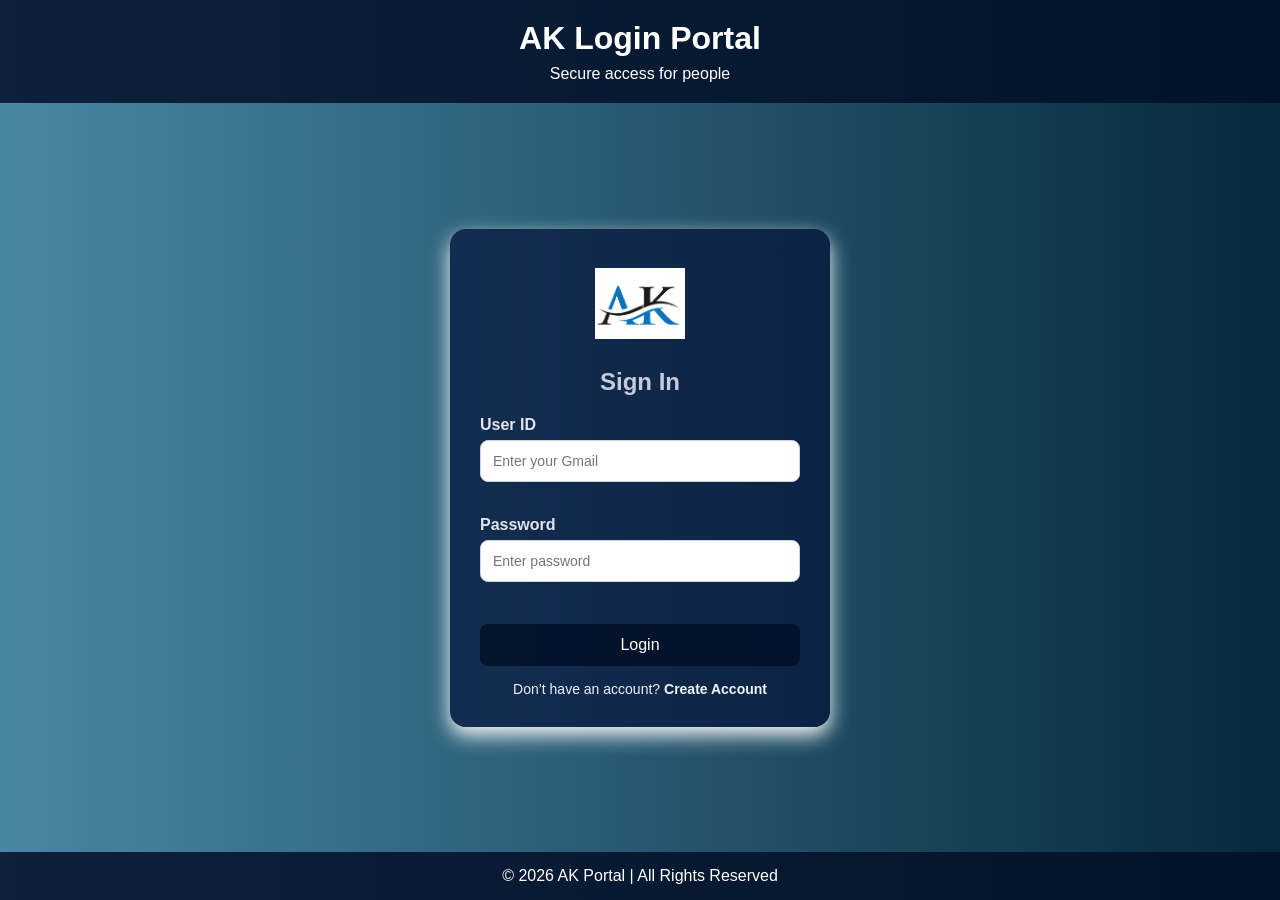
<file: index.html>
<!DOCTYPE html>
<html lang="en">

<head>
  <!-- Character encoding -->
  <meta charset="UTF-8" />

  <!-- Makes the page responsive on mobile/laptop screens -->
  <meta name="viewport" content="width=device-width, initial-scale=1.0" />

  <!-- Title shown in browser tab -->
  <title>Login Portal</title>

  <!-- Linking external CSS file -->
  <link rel="stylesheet" href="style.css" />
</head>

<body>

  <!-- Header section at the top -->
  <header class="site-header">
    <h1>AK Login Portal</h1>
    <p>Secure access for people</p>
  </header>

  <!-- Main content area -->
  <main class="main-content">
    <div class="login-card">

      <!-- Logo image -->
      <img src="logo1.png" alt="Portal Logo" class="logo1" />

      <!-- Login form heading -->
      <h2>Sign In</h2>

      <!-- Login form -->
      <form id="loginForm">

        <!-- Gmail input label -->
        <label for="username">User ID</label>

        <!-- Input box for Gmail -->
        <input type="email" id="username" placeholder="Enter your Gmail" />

        <!-- Error message for Gmail -->
        <small id="usernameError" class="error-message"></small>

        <!-- Password input label -->
        <label for="password">Password</label>

        <!-- Input box for password -->
        <input type="password" id="password" placeholder="Enter password" />

        <!-- Error message for password -->
        <small id="passwordError" class="error-message"></small>

        <!-- Submit button -->
        <button type="submit">Login</button>


        <p class="register-link">
          Don’t have an account?
          <a href="register.html">Create Account</a>
        </p>
      </form>
    </div>
  </main>

  <!-- Footer section -->
  <footer class="site-footer">
    <p>© 2026 AK Portal | All Rights Reserved</p>
  </footer>

  <!-- Linking external JavaScript file -->
  <script src="script.js"></script>
</body>

</html>
</file>
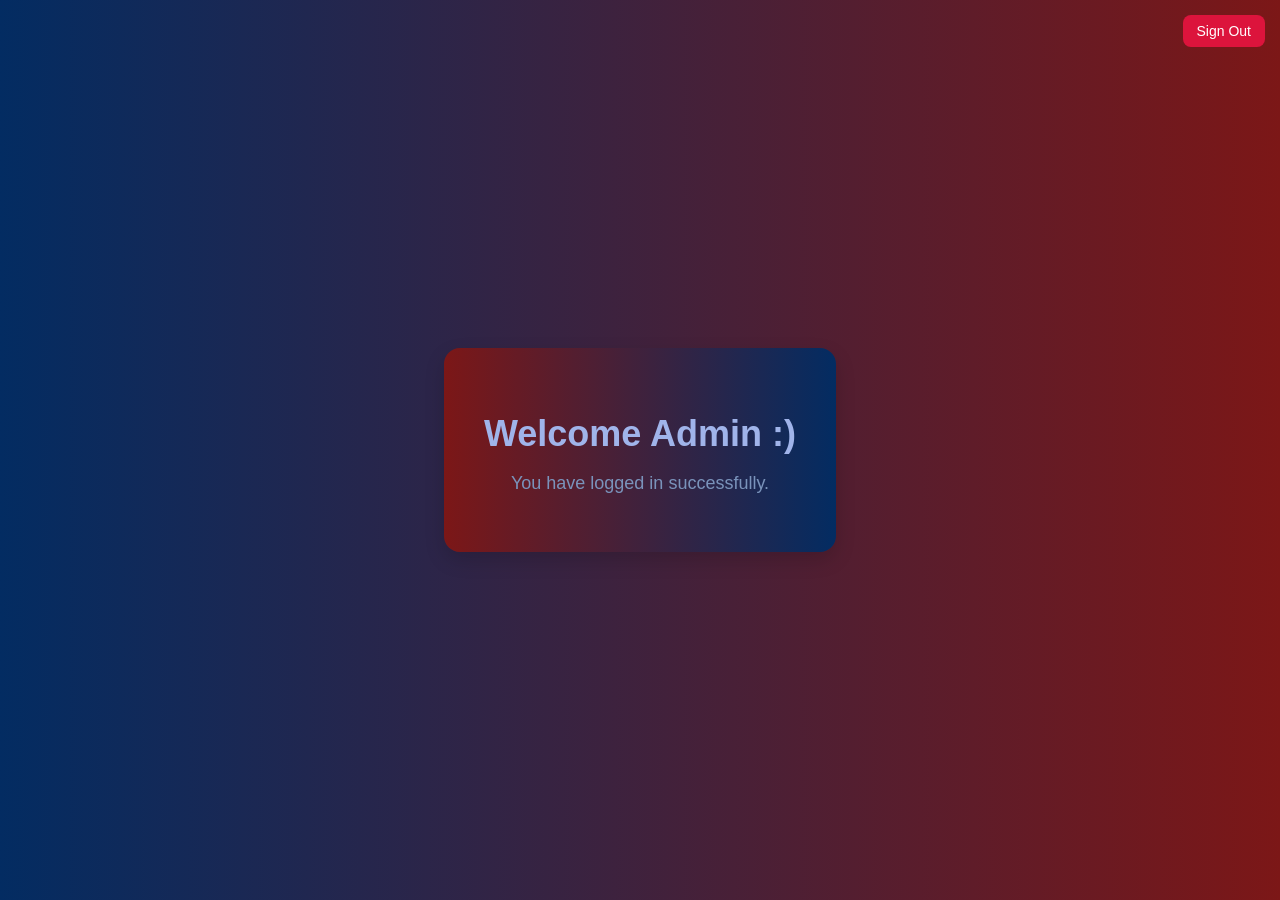
<file: admin.html>
<!DOCTYPE html>
<html lang="en">

<head>
    <meta charset="UTF-8" />
    <meta name="viewport" content="width=device-width, initial-scale=1.0" />

    <title>Admin Page</title>
    <style>
        body {
            margin: 0;
            height: 100vh;
            display: flex;
            justify-content: center;
            /* center horizontally */
            align-items: center;
            /* center vertically */
            background: linear-gradient(to right, #032c62, #7c1717);
            font-family: Arial, sans-serif;
        }

        .admin-box {
            text-align: center;
            padding: 40px;
            background: linear-gradient(to right, #7c1717, #032c62);
            border-radius: 16px;
            box-shadow: 0 8px 20px rgba(0, 0, 0, 0.15);
        }

        .signout-btn {
            position: absolute;
            top: 15px;
            right: 15px;
            padding: 8px 14px;
            border: none;
            border-radius: 8px;
            background-color: crimson;
            color: white;
            font-size: 14px;
            cursor: pointer;
        }

        .signout-btn:hover {
            background-color: darkred;
        }

        .admin-title {
            font-size: 36px;
            font-weight: bold;
            color: #a0b4ea;
            /* change this color */
            margin-bottom: 15px;
        }

        .admin-text {
            font-size: 18px;
            color: #7a93bb;
            /* change this color */
        }
    </style>
</head>

<body>
    <div class="admin-box">
        <button class="signout-btn" onclick="signOut()">Sign Out</button>
        <h1 class="admin-title">Welcome Admin :) </h1>
        <p class="admin-text">You have logged in successfully.</p>
        <script>
            function signOut() {
                localStorage.removeItem("loggedInUser");
                window.location.href = "index.html";
            }
        </script>
    </div>
</body>

</html>
</file>
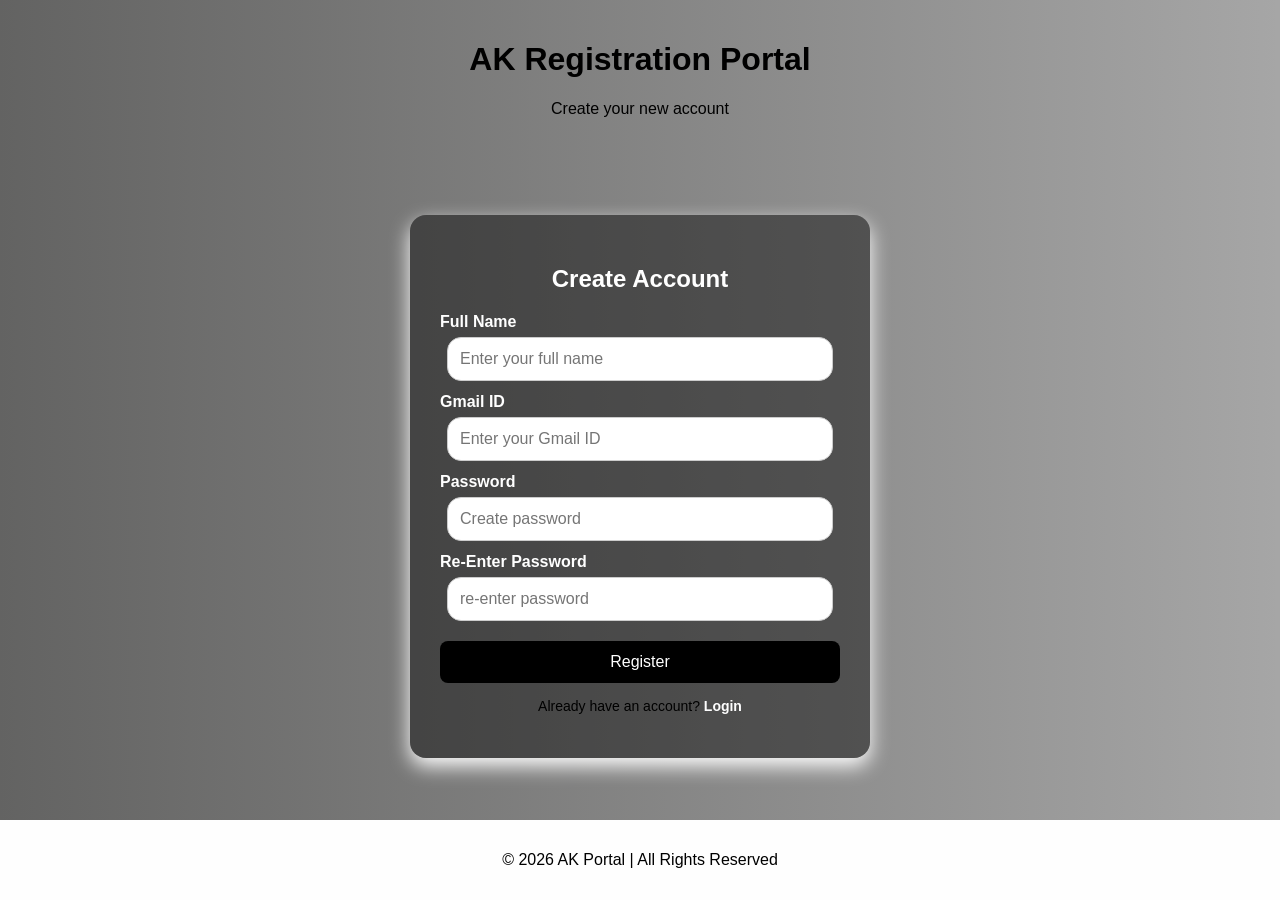
<file: register.html>
<!DOCTYPE html>
<html lang="en">

<head>
    <meta charset="UTF-8" />
    <meta name="viewport" content="width=device-width, initial-scale=1.0" />
    <title>Registration Page</title>

    <style>
        body {
            margin: 0;
            font-family: Arial, sans-serif;
            background: linear-gradient(to right, #464645d7, #00000059);
            min-height: 100vh;
            display: flex;
            flex-direction: column;
        }

        header {
            background-color: linear-gradient(to right, #ffffff, #9b9b9a);
            color: rgb(0, 0, 0);
            text-align: center;
            padding: 20px;
        }


        /* Logo image styling */
        .logo1 {
            width: 90px;
            height: 90px;
            object-fit: contain;
            margin-bottom: 15px;
        }

        .main-content {
            flex: 1;
            display: flex;
            justify-content: center;
            align-items: center;
            padding: 30px;
        }

        .register-card {
            background: rgba(0, 0, 0, 0.44);
            width: 400px;
            padding: 30px;
            border-radius: 16px;
            box-shadow: 0 8px 20px rgb(255, 255, 255);
            text-align: center;
        }

        .register-card h2 {
            text-align: center;
            margin-bottom: 20px;
            color: #ffffff;
        }

        form {
            text-align: left;
        }

        label {
            display: block;
            text-align: left;
            margin-bottom: 6px;
            margin-top: 12px;
            font-weight: bold;
            color: #ffffff;
        }

        input {
            width: 90%;
            display: block;
            margin: 0 auto;
            padding: 12px;
            border-radius: 14px;
            border: 1px solid #ccc;
            font-size: 16px;
        }


        input:focus {
            border-color: #ffffff;
        }

        button {
            width: 100%;
            margin-top: 20px;
            padding: 12px;
            background-color: #000000;
            color: rgb(255, 255, 255);
            font-size: 16px;
            border: none;
            border-radius: 8px;
            cursor: pointer;
        }

        button:hover {
            background-color: #f7f7f7;
        }

        .back-link {
            margin-top: 15px;
            text-align: center;
            font-size: 14px;
        }

        .back-link a {
            color: #fdfdfd;
            text-decoration: none;
            font-weight: bold;
        }

        .back-link a:hover {
            text-decoration: underline;
        }

        footer {
            background-color: #fefefe;
            color: rgb(0, 0, 0);
            text-align: center;
            padding: 15px;
        }
    </style>
</head>

<body>

    <header>
        <h1>AK Registration Portal</h1>
        <p>Create your new account</p>
    </header>

    <main class="main-content">
        <div class="register-card">
            <h2>Create Account</h2>

            <form>
                <label for="fullName">Full Name</label>
                <input type="text" id="fullName" placeholder="Enter your full name" />

                <label for="email">Gmail ID</label>
                <input type="email" id="email" placeholder="Enter your Gmail ID" />

                <label for="newPassword">Password</label>
                <input type="password" id="newPassword" placeholder="Create password" />

                <label for="re-enterPassword">Re-Enter Password</label>
                <input type="password" id="re-enterPassword" placeholder="re-enter password" />

                <button type="submit">Register</button>
            </form>

            <p class="back-link">
                Already have an account?
                <a href="index.html">Login</a>
            </p>
        </div>
    </main>

    <footer>
        <p>© 2026 AK Portal | All Rights Reserved</p>
    </footer>

</body>

</html>
</file>
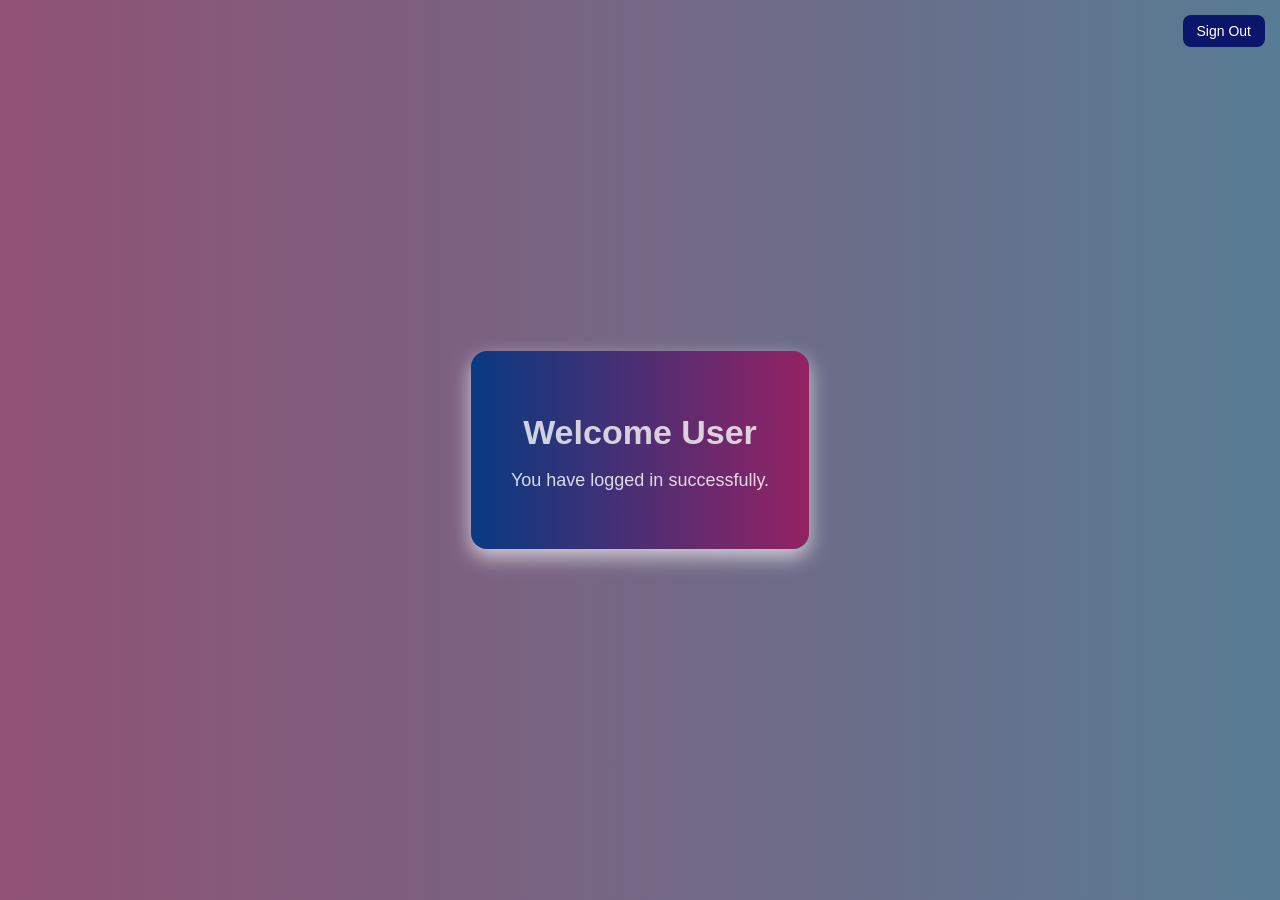
<file: user.html>
<!DOCTYPE html>
<html lang="en">

<head>
    <meta charset="UTF-8" />
    <meta name="viewport" content="width=device-width, initial-scale=1.0" />

    <title>User Page</title>

    <style>
        body {
            margin: 0;
            height: 100vh;
            display: flex;
            justify-content: center;
            align-items: center;
            background: linear-gradient(to right, #905275, #587c94);
            font-family: Arial, sans-serif;
        }

        /* Logo image styling */
        .logo1 {
            width: 90px;
            height: 90px;
            object-fit: contain;
            margin-bottom: 15px;
        }

        /* Logo image styling
        .logo {
            width: 90px;
            height: 90px;
            object-fit: contain;
            margin-bottom: 15px;
        } */
        .user-box {
            text-align: center;
            padding: 40px;
            background: linear-gradient(to right, #083a82, #942263);
            border-radius: 16px;
            box-shadow: 0 8px 20px rgba(255, 255, 255, 0.684);
        }

        .signout-btn {
            position: absolute;
            top: 15px;
            right: 15px;
            padding: 8px 14px;
            border: none;
            border-radius: 8px;
            background-color: rgb(11, 22, 107);
            color: white;
            font-size: 14px;
            cursor: pointer;
        }

        .signout-btn:hover {
            background-color: darkred;
        }

        .user-title {
            font-size: 34px;
            font-weight: bold;
            color: #f3f3f3d4;
            margin-bottom: 15px;
        }

        .user-text {
            font-size: 18px;
            color: #fcfcfcd4;
        }
    </style>
</head>

<body>
    <div class="user-box">
        <button class="signout-btn" onclick="signOut()">Sign Out</button>
        <h1 class="user-title" id="welcomeMessage">Welcome User</h1>
        <p class="user-text">You have logged in successfully.</p>
    </div>

    <script>
        // Get saved email from localStorage
        const savedUser = localStorage.getItem("loggedInUser");

        // If email exists, take only the part before @
        if (savedUser) {
            const nameOnly = savedUser.split("@")[0];
            document.getElementById("welcomeMessage").textContent = "Welcome " + nameOnly + " :) ";
        }

        function signOut() {
            localStorage.removeItem("loggedInUser");
            window.location.href = "index.html";
        }
    </script>
</body>

</html>
</file>
<file: style.css>
/* Removes default margin and padding from all elements */
* {
  margin: 0;
  padding: 0;
  box-sizing: border-box;
}

/* Full page body styling */
body {
  font-family: Arial, sans-serif;
  background: linear-gradient(to right, #257093d5, #03263afc);
  min-height: 100vh;
  display: flex;
  flex-direction: column;
}

/* Header styling */
.site-header {
  background-color: #030f28d8;
  color: white;
  text-align: center;
  padding: 20px;
}

/* Space below header title */
.site-header h1 {
  margin-bottom: 8px;
}

/* Main section centers the login box */
.main-content {
  flex: 1;
  display: flex;
  justify-content: center;
  align-items: center;
  padding: 30px;
}

/* Login card box styling */
.login-card {
  background: rgba(1, 10, 51, 0.617);
  width: 380px;
  padding: 30px;
  border-radius: 16px;
  box-shadow: 0 8px 20px rgb(250, 250, 250);
  text-align: center;
}

/* Logo image styling */
.logo1 {
  width: 90px;
  height: 90px;
  object-fit: contain;
  margin-bottom: 15px;
}

/* Login heading styling */
.login-card h2 {
  margin-bottom: 20px;
  color: #c6cbd9;
}

/* Align form content neatly */
form {
  text-align: left;
}

/* Label styling */
label {
  display: block;
  margin-bottom: 6px;
  margin-top: 12px;
  font-weight: bold;
  color: #e1e4ec;
}

/* Input box styling */
input {
  width: 100%;
  padding: 12px;
  border: 1px solid #cbd5e1;
  border-radius: 8px;
  outline: none;
  font-size: 14px;
}

/* Input box highlight when clicked */
input:focus {
  border-color: #323334;
}

/* Button styling */
button {
  width: 100%;
  margin-top: 20px;
  padding: 12px;
  background-color: #030f28d8;
  color: white;
  font-size: 16px;
  border: none;
  border-radius: 8px;
  cursor: pointer;
}

/* Button hover effect */
button:hover {
  background-color: #067b80;
}

/* Error message styling */
.error-message {
  color: rgba(255, 0, 0, 0.701);
  font-size: 12px;
  display: block;
  margin-top: 4px;
  min-height: 18px;
}

/* Footer styling */
.site-footer {
  background-color: #030f28d8;
  color: white;
  text-align: center;
  padding: 15px;
}

.register-link {
  margin-top: 15px;
  text-align: center;
  font-size: 14px;
  color: #eff1f5;
}

.register-link a {
  color: #f1f3f7;
  font-weight: bold;
  text-decoration: none;
}

.register-link a:hover {
  text-decoration: underline;
}
</file>
